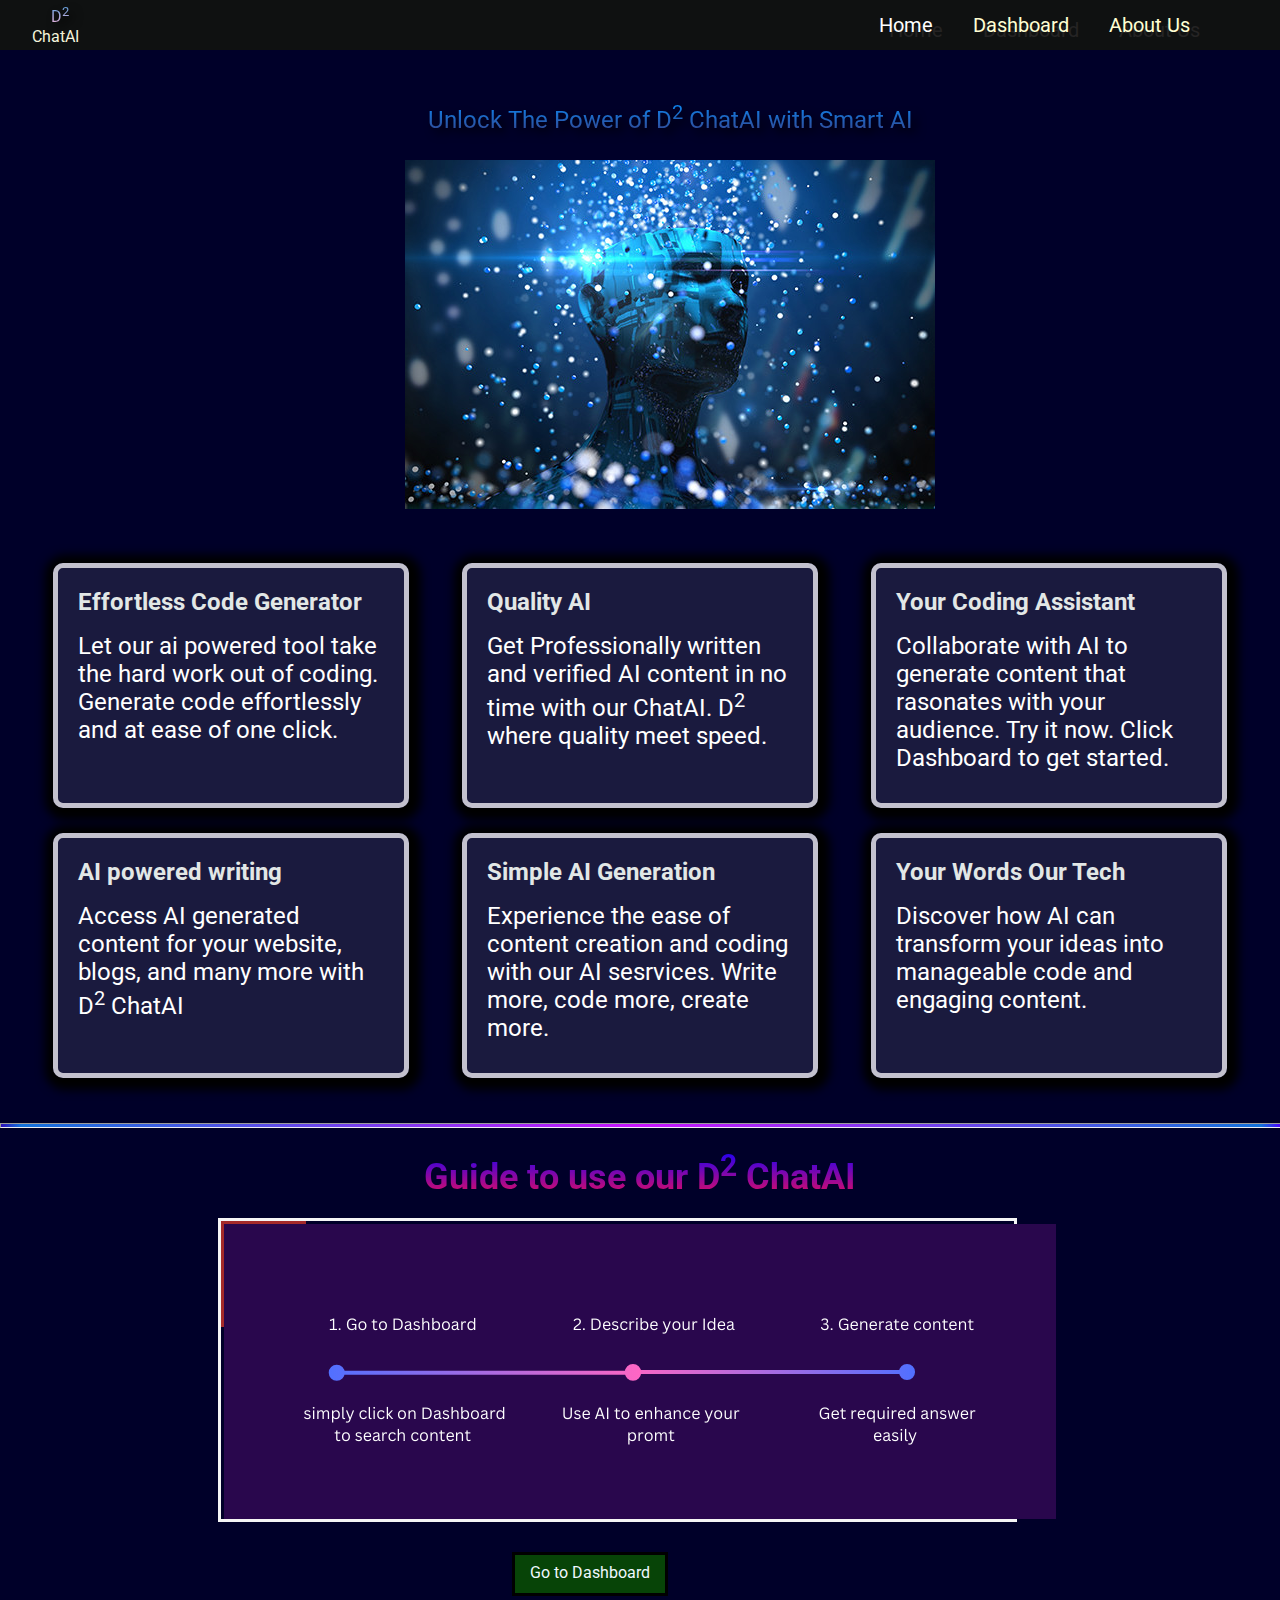
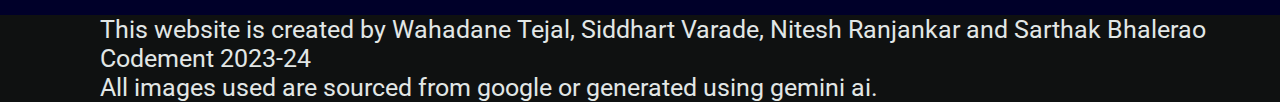
<file: index.html>
<!DOCTYPE html>
<html lang="en">
<head>
    <meta charset="UTF-8">
    <meta name="viewport" content="width=device-width, initial-scale=1.0">
    <title>Chatbot</title>
    <link rel="stylesheet" href="style.css">
    <link rel="preconnect" href="https://fonts.googleapis.com">
<link rel="preconnect" href="https://fonts.gstatic.com" crossorigin>
<link href="https://fonts.googleapis.com/css2?family=Roboto:ital,wght@0,100;0,300;0,400;0,500;0,700;0,900;1,100;1,300;1,400;1,500;1,700;1,900&display=swap" rel="stylesheet">
</head>
<body>
    <header>
        <div id="head1">
            <div id="logo" class="border">
                <div id="SC">D<sup>2</sup></div>
                ChatAI
            </div>
            <div id="content">
                <div id="Welcome">
                    <a href="index.html" style="color: white; text-decoration: none;">Home</a>
                </div>
                <div id="Dashboard">
                     <a href="dashboard.html" style="color: #ffffd3; text-decoration: none;">Dashboard</a>
                </div>
                <div id="about_us">
                    <a href="about_us.html" style="color: #ffffd3; text-decoration: none;" >About Us</a>
                </div>
            </div>
        </div>
    </header>
    <div id="main_content">
        <div id="main_content1">
                <p>Unlock The Power of D<sup>2</sup> ChatAI with Smart AI</p>
        </div>
        <div id="main_content1_image">
            <img src="ai.jpeg" alt="">
        </div>
    </div>
    <div class="range-section">
        <div class="box">
            <div class="box-content">
                 <div id="box-heading">
                    <h2>Effortless Code Generator</h2>
                </div> 
                <div id="box-img">Let our ai powered tool take the hard work out of coding. Generate code effortlessly and at ease of one click.</div>
            </div>
        </div>
        <div class="box">
            <div class="box-content">
                 <div id="box-heading">
                    <h2>Quality AI</h2>
                </div> 
                <div id="box-img">Get Professionally written and verified AI content in no time with our ChatAI. D<sup>2</sup> where quality meet speed.</div>
            </div>
        </div>
        <div class="box">
            <div class="box-content">
                 <div id="box-heading">
                    <h2>Your Coding Assistant</h2>
                </div> 
                <div id="box-img">Collaborate with AI to generate content that rasonates with your audience. Try it now. Click Dashboard to get started.</div>
            </div>
        </div>
        <div class="box">
            <div class="box-content">
                 <div id="box-heading">
                    <h2>AI powered writing</h2>
                </div> 
                <div id="box-img">Access AI generated content for your website, blogs, and many more with D<sup>2</sup>       ChatAI</div>
            </div>
        </div>
        <div class="box">
            <div class="box-content">
                 <div id="box-heading">
                    <h2>Simple AI Generation</h2>
                </div> 
                <div id="box-img">Experience the ease of content creation and coding with our AI sesrvices. Write more, code more, create more.</div>
            </div>
        </div>
        <div class="box">
            <div class="box-content">
                 <div id="box-heading">
                    <h2>Your Words Our Tech</h2>
                </div> 
                <div id="box-img">Discover how AI can transform your ideas into manageable code and engaging content.</div>
            </div>
        </div>
    </div>
    <hr class="gradient-line">
    <div class="mainbody_guide">
        <div id="guide1" class="gradient-text">
            <P>Guide to use our D<sup>2</sup> ChatAI</P>
        </div>
        <div id="guide2">
            <div id="guide_box">
                <img src="asset/guide3.png" alt="guide img">
            </div>
        </div>
        <div id="btn">
            <a href="dashboard.html">Go to Dashboard</a>
        </div>

    </div>
    <footer>
        <div id="foot1">
            <div class="foot2"><p>This website is created by Wahadane Tejal, Siddhart Varade, Nitesh Ranjankar and Sarthak Bhalerao</p></div>
            <div class="foot2"><P>Codement 2023-24</P></div>
            <div class="foot2"><p>All images used are sourced from google or generated using gemini ai.</p></div>
        </div>
    </footer>
</body>
</html>
</file>
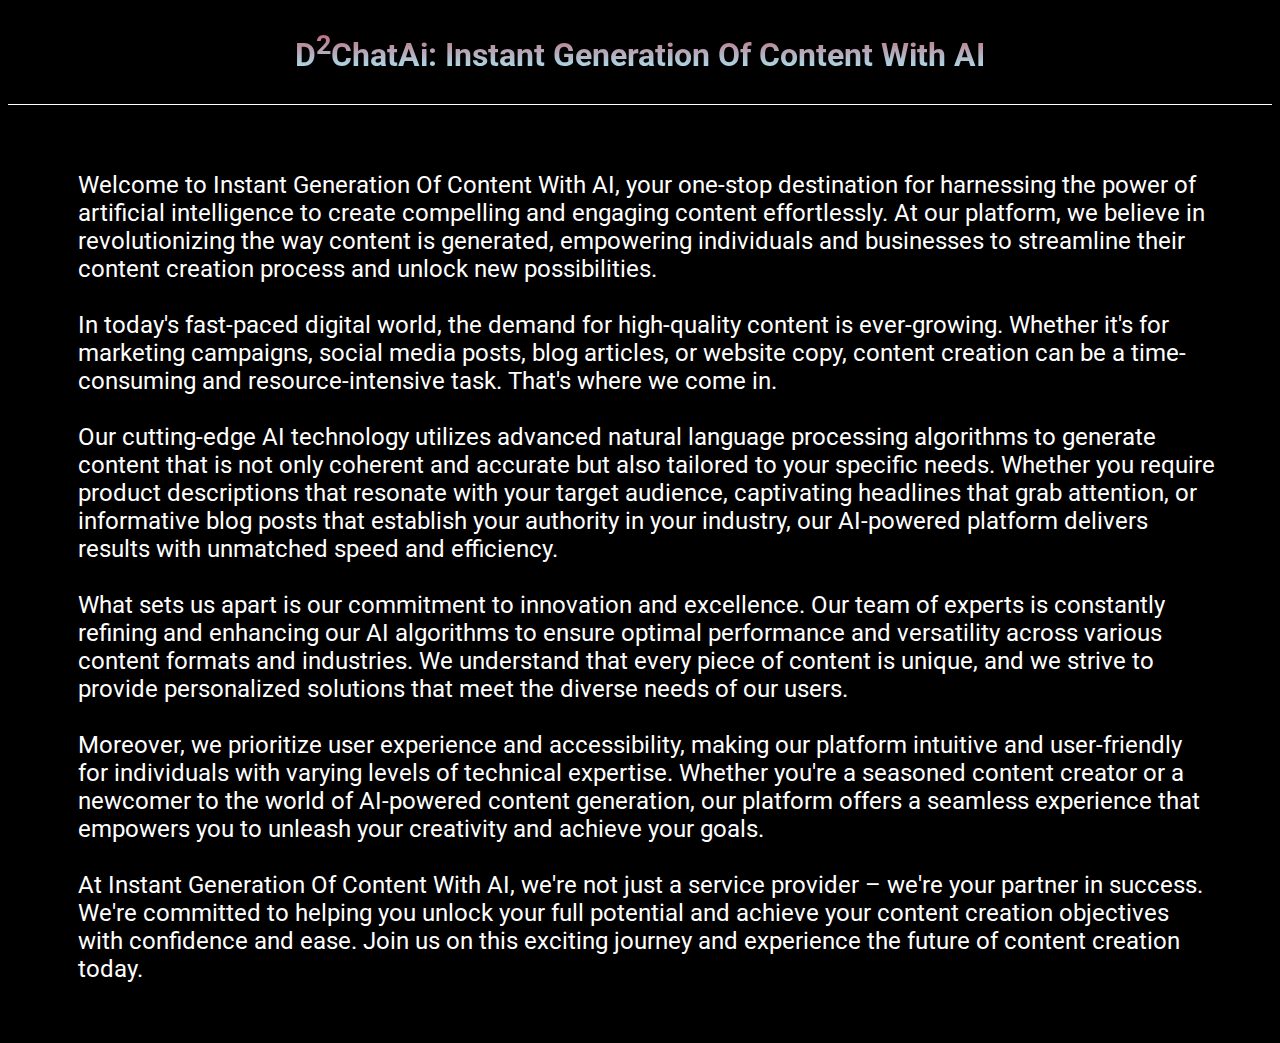
<file: about_us.html>
<!DOCTYPE html>
<html lang="en">
<head>
    <meta charset="UTF-8">
    <meta name="viewport" content="width=device-width, initial-scale=1.0">
    <title>About Us</title>
    <link href="./about_us.css" rel="stylesheet">
    <link rel="preconnect" href="https://fonts.googleapis.com">
    <link rel="preconnect" href="https://fonts.gstatic.com" crossorigin>
    <link href="https://fonts.googleapis.com/css2?family=Roboto:ital,wght@0,100;0,300;0,400;0,500;0,700;0,900;1,100;1,300;1,400;1,500;1,700;1,900&display=swap" rel="stylesheet">
</head>
<body>
    <h1>D<sup>2</sup>ChatAi: Instant Generation Of Content With AI</h1>
    <div class="text">
        <p>
            Welcome to Instant Generation Of Content With AI, your one-stop destination for harnessing the power of artificial intelligence to create compelling and engaging content effortlessly. At our platform, we believe in revolutionizing the way content is generated, empowering individuals and businesses to streamline their content creation process and unlock new possibilities.<br><br>
    
    In today's fast-paced digital world, the demand for high-quality content is ever-growing. Whether it's for marketing campaigns, social media posts, blog articles, or website copy, content creation can be a time-consuming and resource-intensive task. That's where we come in.<br><br>
    
    Our cutting-edge AI technology utilizes advanced natural language processing algorithms to generate content that is not only coherent and accurate but also tailored to your specific needs. Whether you require product descriptions that resonate with your target audience, captivating headlines that grab attention, or informative blog posts that establish your authority in your industry, our AI-powered platform delivers results with unmatched speed and efficiency.<br><br>
    
    What sets us apart is our commitment to innovation and excellence. Our team of experts is constantly refining and enhancing our AI algorithms to ensure optimal performance and versatility across various content formats and industries. We understand that every piece of content is unique, and we strive to provide personalized solutions that meet the diverse needs of our users.<br><br>
    
    Moreover, we prioritize user experience and accessibility, making our platform intuitive and user-friendly for individuals with varying levels of technical expertise. Whether you're a seasoned content creator or a newcomer to the world of AI-powered content generation, our platform offers a seamless experience that empowers you to unleash your creativity and achieve your goals.<br><br>
    
    At Instant Generation Of Content With AI, we're not just a service provider – we're your partner in success. We're committed to helping you unlock your full potential and achieve your content creation objectives with confidence and ease. Join us on this exciting journey and experience the future of content creation today.<br><br>
        </p>
    </div>
</body>
</html>
</file>
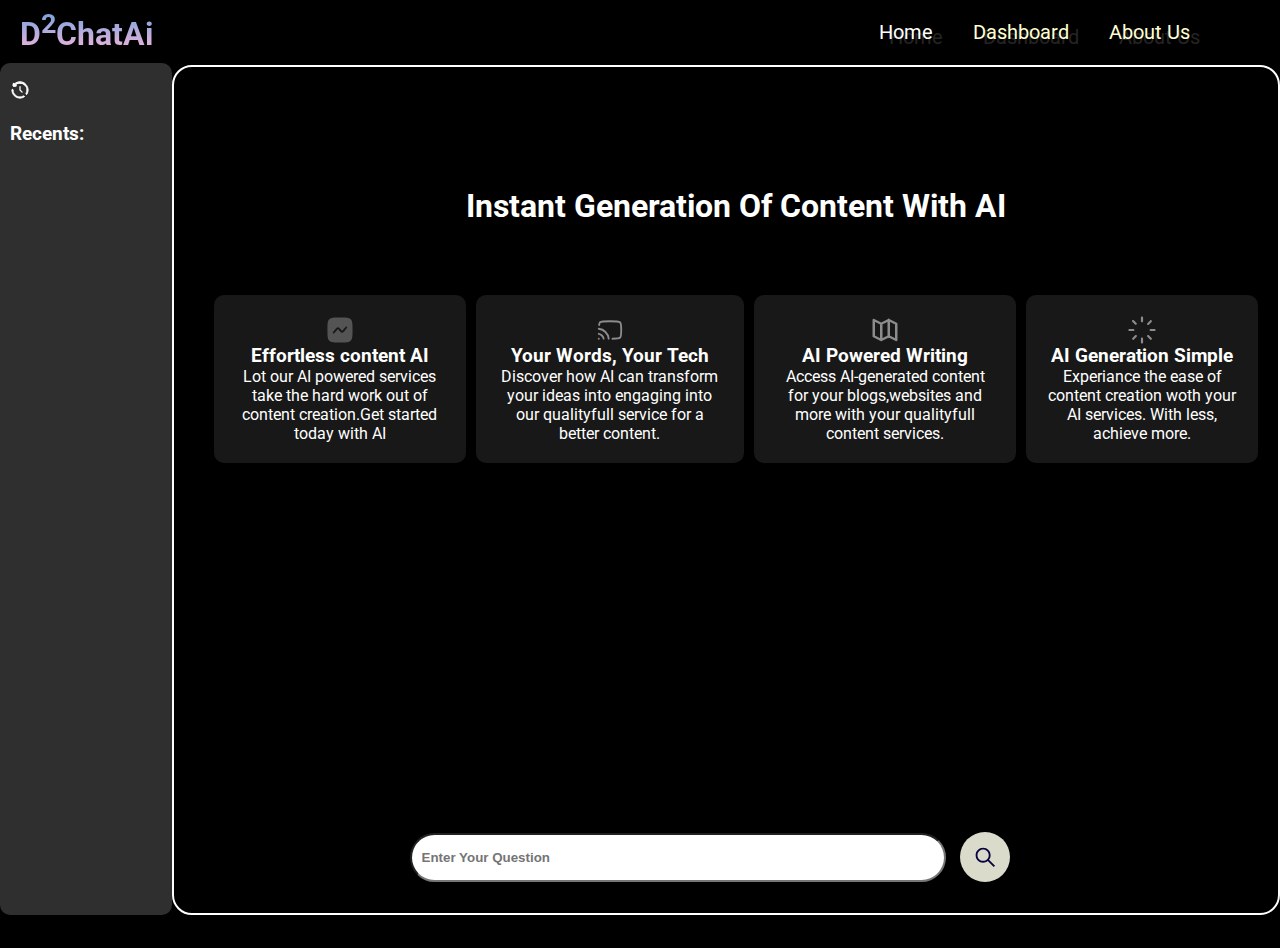
<file: dashboard.html>
<!DOCTYPE html>
<html lang="en">
<head>
    <meta charset="UTF-8">
    <meta name="viewport" content="width=device-width, initial-scale=1.0">
    <title>Chatbot</title>
    <link href="style1.css" rel="stylesheet">
    <link rel="preconnect" href="https://fonts.googleapis.com">
<link rel="preconnect" href="https://fonts.gstatic.com" crossorigin>
<link href="https://fonts.googleapis.com/css2?family=Roboto:ital,wght@0,100;0,300;0,400;0,500;0,700;0,900;1,100;1,300;1,400;1,500;1,700;1,900&display=swap" rel="stylesheet">
</head>
<body>
    <div class="container">
        <div class="top">
            <h3>
                D<sup>2</sup>ChatAi
            </h3>
            <div id="content1">
                <div id="Welcome">
                    <a href="index.html" style="color: white; text-decoration: none;">Home</a>
                </div>
                <div id="Dashboard">
                     <a href="Dashboard.html" style="color: #ffffd3; text-decoration: none;">Dashboard</a>
                </div>
                <div id="about_us">
                    <a href="about_us.html" style="color: #ffffd3; text-decoration: none;" >About Us</a>
                </div>
            </div>
        </div>
        <div class="bottom">
            <img  src="./asset/history-svgrepo-com.svg" alt="history">
            <div class="left">
                <h3>Recents:</h3>
                <div class="root1">

                </div>

            </div>
            <div class="right">
                <div class="root additional">
                <div class="content">
                    <h1 style="text-align: center;">Instant Generation Of Content With AI</h1>
                    <div class="tiles">
                        <div class="box">
                            <img src="./asset/graph-svgrepo-com.svg" alt="effortless">
                            <h3>Effortless content AI</h3>
                            <p>Lot our AI powered services take the hard work out of content creation.Get started today with AI</p>
                        </div>
                        <div class="box">
                            <img src="./asset/cast-svgrepo-com.svg" alt="effortless">
                            <h3>Your Words, Your Tech</h3>
                            <p>Discover how AI can transform your ideas into engaging into our qualityfull service for a better content.</p>
                        </div>
                        <div class="box">
                            <img src="./asset/map-svgrepo-com.svg" alt="effortless">
                            <h3>AI Powered Writing</h3>
                            <p>Access AI-generated content for your blogs,websites and more with your qualityfull content services.</p>
                        </div>
                        <div class="box">
                            <img src="./asset/rays-svgrepo-com (1).svg" alt="effortless">
                            <h3>AI Generation Simple</h3>
                            <p>Experiance the ease of content creation woth your AI services. With less, achieve more.</p>
                        </div>
                        
                    </div>
                </div>
                </div>
                <input type="text" placeholder="Enter Your Question">
                <img src="./asset/search-svgrepo-com.svg" alt="search">
            </div>
        </div>
    </div>
</body>
<script src="script.js"></script>
</html>
</file>
<file: style.css>
*{
    margin: 0;
    border: border-box;
}
header{
    /* position: fixed; */
    width: 100%;
}
body{
    font-family: roboto;
    background-color: rgb(0, 0, 41);
    color: aliceblue;
}

#head1{
    height: 50px;
    background-color:  #0f1111;
    display: flex;
    justify-content: space-between;
    align-content: center;
    align-items: center;
    color: beige;
}
.border{
    border: 2px solid transparent;
}
.border:hover{
    border: 2px solid white;
}
#SC{
    width: 55px;
    background-color: dodgerblue;
    text-align: center;
    background: -webkit-linear-gradient(rgb(79, 159, 224),#ffb5da);
    -webkit-background-clip: text;
    -webkit-text-fill-color: transparent;
    filter: drop-shadow(5px 5px 5px black);
}
#logo{
    align-content: center;
    margin-left: 30px;
}
#content{
    display: flex;
    justify-content: right;
    margin-right:50px ;
}
#Welcome, #Dashboard, #about_us{
    margin-right: 40px;
    font-size: 20px;
    text-shadow: 10px 5px #252424;
}

#main_content1_image{
    text-align: center;
    /* width: 500px; */
}
 

#main_content1{
    text-align: center;
    font-size: x-large;
    height: 60px;
    background: -webkit-linear-gradient(rgb(6, 143, 255),#58052f);
    -webkit-background-clip: text;
    -webkit-text-fill-color: transparent;
    filter: drop-shadow(5px 5px 5px black);
}

#main_content{
    margin-top: 50px;
    margin-left: 25%;
    width: 700px;
    border: 2px solids white;
}
 
#range{
    height: 33px;
    text-align: center;
    background-color:#d3d3d3;
    color: #ffffd3;
    font-size: 25px;
    font-weight: bold;
} 
.range-section{
    margin-top: 50px;
    display: flex;
    justify-content: space-evenly;
    flex-wrap: wrap;
    background-color: rgb(0, 0, 41);
    color: #0f1111;
}
#box-img{
    height: 230px;
    /* background-image: url('image1.jpg'); */
    background-size: cover;
    margin-top: 1rem;
    margin-bottom: 0.7rem;
    font-size: 1.5rem;
    color: #ffffff;
}
.box{
    background-color: rgba(255,255,255,0.1);
    /* background-color: rgb(69 74 207); */
    box-shadow: 2px 2px 10px 10px #000000;
    height: 200px;
    border: 5px solid rgb(195, 193, 206);
    width: 27%;
    margin-bottom: 25px;
    padding: 20px 0px 15px;
    border-radius: 10px;
}
.box-content{
    margin-left: 20px;
    margin-right: 20px;
}
#box-heading{

    color: #e2e7e6;
}

.gradient-line {
    height: 3px; 
    width: 100%;
    position: relative;
    margin: 20px 0; 
    background-image: linear-gradient(to right, #0d74da, #c815ff, #0d74da); 
}
.gradient-line::before,
.gradient-line::after {
    content: '';
    position: absolute;
    top: 0;
    height: 100%; 
    width: 20px;
    background-color: transparent; 
}

/* Left gradient taper */
.gradient-line::before {
    left: 0;
    background-image: linear-gradient(to right, #2e0ebb, transparent);
}

/* Right gradient taper */
.gradient-line::after {
    right: 0;
    background-image: linear-gradient(to left, #4c00ff, transparent); 
}


.gradient-text p{
    font-size: 36px; 
    font-weight: bolder;
    text-align: center;
    background-image: linear-gradient( #1100ff, #e60d5d);
    -webkit-background-clip: text;
    -webkit-text-fill-color: transparent;
}

#guide2{
    margin-top: 20px;
    margin-left: 17%;
    width: 62%;
    height: 298px;
    border: 3px solid whitesmoke;
    margin-bottom: 30px;
    object-fit: contain;
}
#guide_box{
    text-decoration: none;
    color: inherit;
    width: 10%;
    height: 100px;
    border: 3px solid brown;
}
#btn{
    margin-bottom: 1.5%;
    margin-left: 40%;
}
#btn a {
    color: inherit;
    text-decoration: none;
    display: inline-block;
    width: 150px;
    height: 30px;
    border: 3px solid black;
    text-align: center;
    padding-top: 1%;
    background-color: rgb(7, 68, 7);

}



#foot1{
    background-color: #0f1111;
    color: #e2e7e6;
}

.foot2 p{
    margin-left: 100px;
    font-size: 25px;
    align-items: center;
}
</file>
<file: about_us.css>
body{
    font-family: Roboto;
    display: flex;
    flex-direction: column;
    gap: 20px;
    color: white;
    background-color:black;
    
   

}
h1{
    background: -webkit-linear-gradient( rgb(194, 91, 108),lightblue,blue);
    -webkit-background-clip: text;
    -webkit-text-fill-color: transparent;
    font-weight: bold;
    border-bottom: 1px solid white;
    padding-bottom: 30px;
    text-align: center;
}
.text{
    width: 90%;
    height: 100%;
    font-size: 1.5rem;
    margin-left: 70px;
}
</file>
<file: style1.css>
*{
    margin: 0;
    padding: 0;
}
body{
    font-family: Roboto;
    background-color: black;
    color: white;
    overflow: hidden;
}
.top{
    width: 100vw;
    height: 55px;
    background-color: black;
    box-shadow: 0px 1px 5px 2px black;
    display: flex;
    justify-content: space-between;
}
.top>a{
    margin-top: 18px;
    margin-right: 8%;
    font-family: 'Times New Roman', Times, serif;
    font-size: 1.1rem;
    text-decoration: none;
    color: white;
    padding-top: 8px;
    padding-inline: 5px;
    border-radius: 10px;
    transition: 0.3s background-color;

}
.top>a:hover{
    background-color: rgba(255, 255, 255, 0.1);
}
.top>h3{
    margin-left: 20px;
    padding-block: 8px;
    font-size: 2rem;
    background: -webkit-linear-gradient(rgb(79, 159, 224),#ffb5da);
    -webkit-background-clip: text;
    -webkit-text-fill-color: transparent;
    filter: drop-shadow(5px 5px 5px black);

}
.bottom{
    display: flex;

}
.left{
    padding-top: 60px;
    margin-top:8px ;
    width: 200px;
    height: 88vh;
    overflow-y: auto;
    background-color: rgba(237, 237, 237, 0.2);
    border-radius: 10px;
    box-shadow: 2px 0px 10px 2px black;
    transition: 2s display;
    

}
.bottom>img{
    height: 20px;
    margin: 5px;
    padding: 5px;
    border-radius: 50%;
    position: fixed;
    top: 70px;
    transition: 0.3s background-color;
    
}
.recent>p{
    width: 140px;
    white-space: nowrap;
    overflow: hidden;
    text-overflow: ellipsis;
    
}
.bottom>img:hover{
    background-color:  rgba(225, 225, 209, 0.6);
    cursor: pointer;
}
.right{
    margin-top: 10px;
    height: 94vh;
    width: 100%;
    border: 2px solid white;
    border-radius: 20px;
    font-family: Roboto;
}
.right>input{
    position:fixed;
    bottom:2%;
    left:32%;
    width:40%;
    height: 25px;
    border-radius: 30px;
    padding: 10px;
    outline: none;
    font-weight: 600;
    box-shadow: inset 1px 1px 5px 5px solid black;

}
.right>img{
    height: 30px;
    position: fixed;
    bottom:2%;
    left:75%;
    padding: 10px;
    border-radius: 50%;
    background-color: rgba(225, 225, 209, 0.974);
    transition: 0.3s background-color;

}
.right>img:hover{
    background-color: rgba(255, 255, 255, 0.6);
    cursor: pointer;

}

.root{
    height: 90%;
    padding: 20px;
}
.recent{
    margin-left: 10px;
    padding-bottom:10px;
    background-color: rgba(225, 225, 209, 0);
    color: white;
    border: none;
    padding: 10px;
    border-radius: 15px;
    text-align: left;


}
.recent:hover{
    background-color: rgba(0,0,0,0.2);
}
.root{
    margin-left: 20px;
    margin-top: 10px;
}
.content{
    display: flex;
    height: 100%;
    flex-direction: column;
    margin-top: 90px;
    gap: 70px;
}
#content1{
    display: flex;
    justify-content: right;
    margin-right:50px ;
}
#Welcome, #Dashboard, #about_us{
    margin-top: 20px;
    margin-right: 40px;
    font-size: 20px;
    text-shadow: 10px 5px #252424;
}

.tiles{
    display: flex;
    gap: 10px;

}
.box{
    display: flex;
    flex-direction: column;
    text-align: center;
    background-color: rgba(240, 240, 240, 0.1);
    padding: 20px;
    border-radius: 10px;

}
.box>img{
    height: 30px;
}
.all{
    margin: 40px;
}
.left>h3{
    margin-left: 10px;
}
</file>
